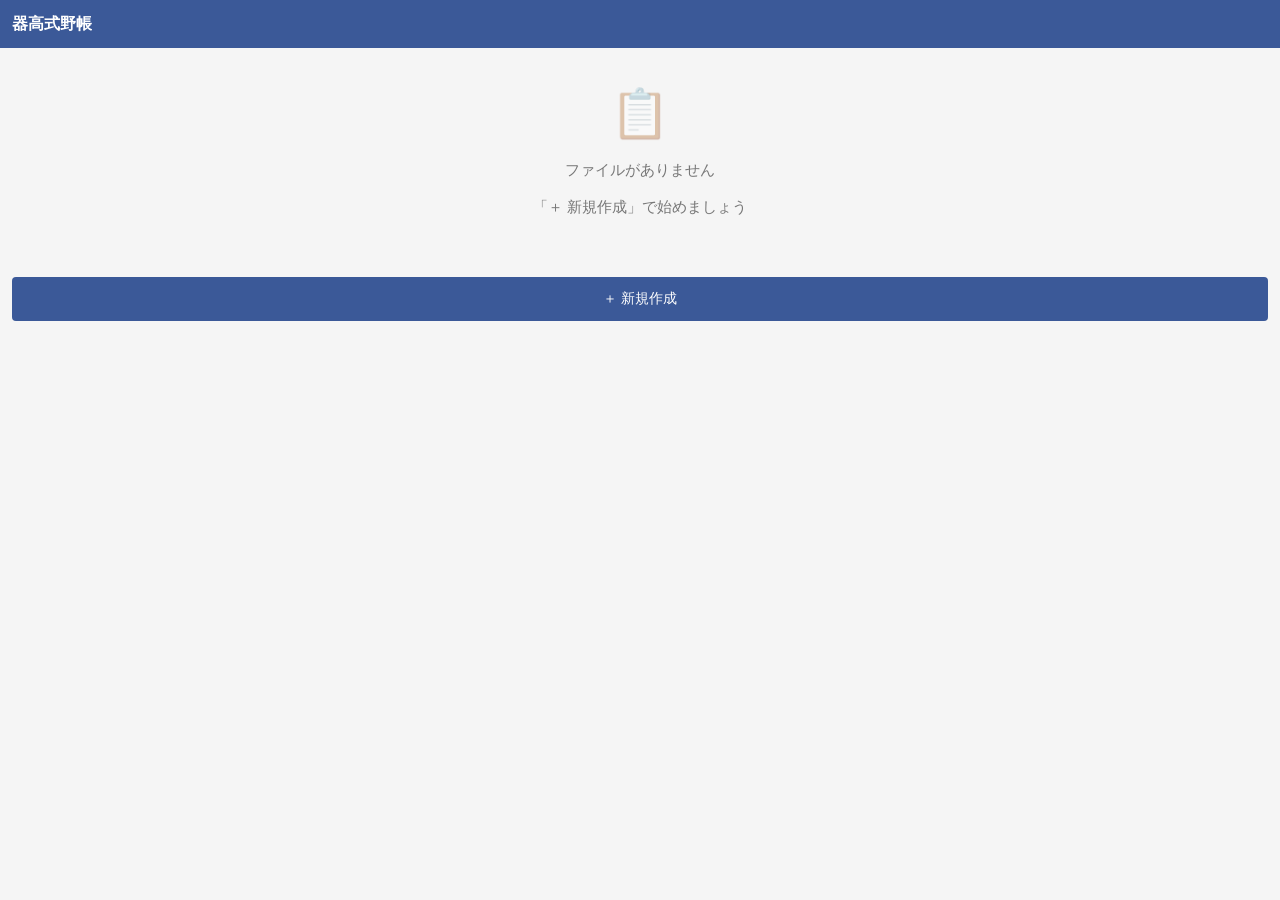
<file: index.html>
<!DOCTYPE html>
<html lang="ja">
<head>
  <meta charset="UTF-8">
  <meta name="viewport" content="width=device-width, initial-scale=1.0, user-scalable=no">
  <meta name="theme-color" content="#3b5998">
  <title>器高式野帳</title>
  <link rel="stylesheet" href="style.css">
  <link rel="manifest" href="manifest.json">
</head>
<body>

  <!-- View 1: File List -->
  <section id="view-file-list" class="view">
    <header class="app-header">
      <h1>器高式野帳</h1>
    </header>
    <div id="file-list-container"></div>
    <button id="btn-new-file" class="btn-primary btn-full">＋ 新規作成</button>
  </section>

  <!-- New File Dialog -->
  <div id="dialog-new-file" class="dialog-overlay hidden">
    <div class="dialog">
      <label for="input-file-name">現場名</label>
      <input type="text" id="input-file-name" placeholder="現場名を入力">
      <fieldset class="radio-group">
        <label><input type="radio" name="unit" value="m" checked>地盤高(m)</label>
        <label><input type="radio" name="unit" value="mm">プラマイ(mm)</label>
      </fieldset>
      <div class="dialog-actions">
        <button id="btn-dialog-cancel" class="btn-secondary">キャンセル</button>
        <button id="btn-dialog-confirm" class="btn-primary">作成</button>
      </div>
    </div>
  </div>

  <!-- View 2: Editor -->
  <section id="view-editor" class="view hidden">
    <header class="app-header">
      <button id="btn-back" class="btn-icon" aria-label="戻る">←</button>
      <span id="editor-title"></span>
      <button id="btn-clear" class="btn-secondary">クリア</button>
      <button id="btn-save" class="btn-primary">保存</button>
    </header>
    <div class="mode-toggle">
      <button id="btn-toggle-ih" class="btn-mode">IH</button>
    </div>
    <div class="table-wrapper">
      <table id="field-table">
        <thead>
          <tr>
            <th class="sticky-col">測点</th>
            <th>BS<br><small>後視</small></th>
            <th id="th-ih" class="computed">IH<br><small>器械高</small></th>
            <th>FS<br><small>前視</small></th>
            <th>GH<br><small>地盤高</small></th>
            <th>FH<br><small>設計値</small></th>
            <th class="computed">Diff<br><small>差</small></th>
          </tr>
        </thead>
        <tbody id="table-body"></tbody>
      </table>
    </div>
    <button id="btn-add-row" class="btn-primary btn-full">＋ 行を追加</button>
  </section>

  <!-- Custom Keypad -->
  <div id="keypad-overlay" class="keypad-overlay hidden">
    <div class="keypad">
      <div class="keypad-header">
        <button id="btn-sign" class="btn-sign">＋／－</button>
        <span id="keypad-display" class="keypad-display"></span>
        <button id="btn-done" class="btn-done">完了</button>
      </div>
      <div class="keypad-grid">
        <button class="keypad-key" data-key="7">7</button>
        <button class="keypad-key" data-key="8">8</button>
        <button class="keypad-key" data-key="9">9</button>
        <button class="keypad-key" data-key="4">4</button>
        <button class="keypad-key" data-key="5">5</button>
        <button class="keypad-key" data-key="6">6</button>
        <button class="keypad-key" data-key="1">1</button>
        <button class="keypad-key" data-key="2">2</button>
        <button class="keypad-key" data-key="3">3</button>
        <button class="keypad-key" data-key=".">.</button>
        <button class="keypad-key" data-key="0">0</button>
        <button class="keypad-key" data-key="⌫">⌫</button>
      </div>
    </div>
  </div>

  <!-- Toast -->
  <div id="toast" class="toast hidden"></div>

  <!-- Scripts -->
  <script src="calc.js"></script>
  <script src="storage.js"></script>
  <script src="keypad.js"></script>
  <script src="app.js"></script>
  <script>
    if ("serviceWorker" in navigator) {
      navigator.serviceWorker.register("./sw.js");
    }
  </script>

</body>
</html>
</file>
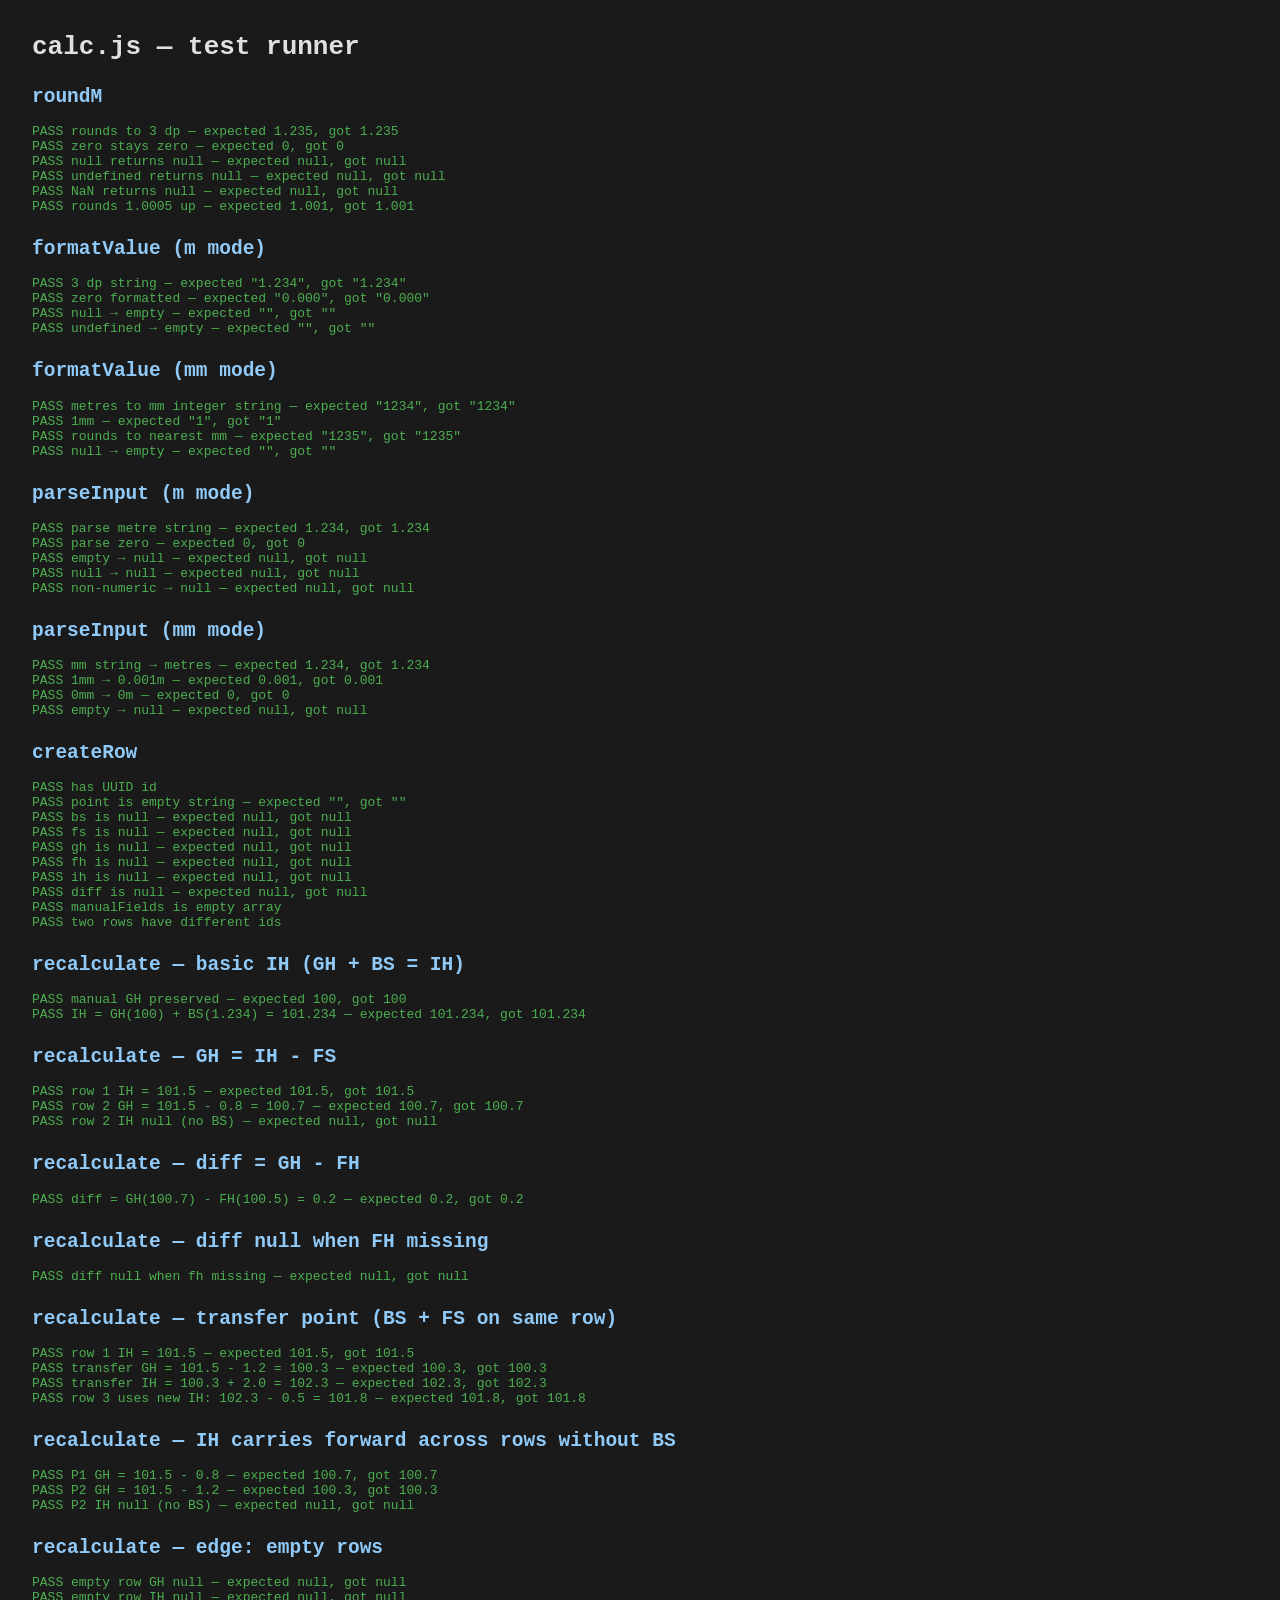
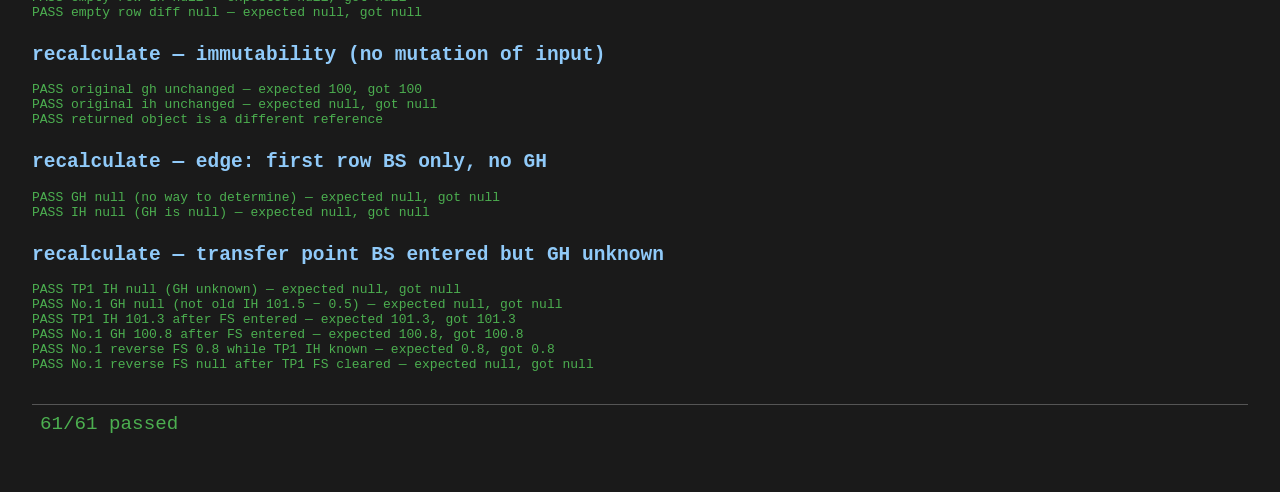
<file: calc.test.html>
<!DOCTYPE html>
<html lang="ja">
<head>
<meta charset="UTF-8">
<title>calc.js tests</title>
<style>
  body { font-family: monospace; margin: 2rem; background: #1a1a1a; color: #e0e0e0; }
  .pass { color: #4caf50; }
  .fail { color: #f44336; font-weight: bold; }
  h2 { color: #90caf9; margin-top: 1.5rem; }
  #summary { margin-top: 2rem; font-size: 1.2rem; padding: 0.5rem; border-top: 1px solid #555; }
</style>
</head>
<body>
<h1>calc.js &mdash; test runner</h1>
<div id="log"></div>
<div id="summary"></div>

<script src="calc.js"></script>
<script type="module">
// calc.js is a classic script (see index.html); its functions are globals.

const log = document.getElementById("log");
const summaryEl = document.getElementById("summary");
let passed = 0;
let failed = 0;
let currentGroup = "";

function group(name) {
  currentGroup = name;
  const h = document.createElement("h2");
  h.textContent = name;
  log.appendChild(h);
}

function assert(condition, label) {
  const div = document.createElement("div");
  if (condition) {
    passed++;
    div.className = "pass";
    div.textContent = `  PASS  ${label}`;
  } else {
    failed++;
    div.className = "fail";
    div.textContent = `  FAIL  ${label}`;
    console.error(`FAIL [${currentGroup}]: ${label}`);
  }
  log.appendChild(div);
}

function eq(a, b, label) {
  assert(a === b, `${label} — expected ${JSON.stringify(b)}, got ${JSON.stringify(a)}`);
}

// ── roundM ──────────────────────────────────────────
group("roundM");
eq(roundM(1.23456), 1.235, "rounds to 3 dp");
eq(roundM(0), 0, "zero stays zero");
eq(roundM(null), null, "null returns null");
eq(roundM(undefined), null, "undefined returns null");
eq(roundM(NaN), null, "NaN returns null");
eq(roundM(1.0005), 1.001, "rounds 1.0005 up");

// ── formatValue ─────────────────────────────────────
group("formatValue (m mode)");
eq(formatValue(1.234, "m"), "1.234", "3 dp string");
eq(formatValue(0, "m"), "0.000", "zero formatted");
eq(formatValue(null, "m"), "", "null → empty");
eq(formatValue(undefined, "m"), "", "undefined → empty");

group("formatValue (mm mode)");
eq(formatValue(1.234, "mm"), "1234", "metres to mm integer string");
eq(formatValue(0.001, "mm"), "1", "1mm");
eq(formatValue(1.2345, "mm"), "1235", "rounds to nearest mm");
eq(formatValue(null, "mm"), "", "null → empty");

// ── parseInput ──────────────────────────────────────
group("parseInput (m mode)");
eq(parseInput("1.234", "m"), 1.234, "parse metre string");
eq(parseInput("0", "m"), 0, "parse zero");
eq(parseInput("", "m"), null, "empty → null");
eq(parseInput(null, "m"), null, "null → null");
eq(parseInput("abc", "m"), null, "non-numeric → null");

group("parseInput (mm mode)");
eq(parseInput("1234", "mm"), 1.234, "mm string → metres");
eq(parseInput("1", "mm"), 0.001, "1mm → 0.001m");
eq(parseInput("0", "mm"), 0, "0mm → 0m");
eq(parseInput("", "mm"), null, "empty → null");

// ── createRow ───────────────────────────────────────
group("createRow");
{
  const r = createRow();
  assert(typeof r.id === "string" && r.id.length > 0, "has UUID id");
  eq(r.point, "", "point is empty string");
  eq(r.bs, null, "bs is null");
  eq(r.fs, null, "fs is null");
  eq(r.gh, null, "gh is null");
  eq(r.fh, null, "fh is null");
  eq(r.ih, null, "ih is null");
  eq(r.diff, null, "diff is null");
  assert(Array.isArray(r.manualFields) && r.manualFields.length === 0, "manualFields is empty array");

  const r2 = createRow();
  assert(r.id !== r2.id, "two rows have different ids");
}

// ── recalculate: basic IH ───────────────────────────
group("recalculate — basic IH (GH + BS = IH)");
{
  // First row: known GH (manual), BS entered → IH = GH + BS
  const rows = [
    { id: "1", point: "BM1", bs: 1.234, fs: null, gh: 100.0, fh: null, ih: null, diff: null, manualFields: ["gh"] },
  ];
  const res = recalculate(rows);
  eq(res[0].gh, 100.0, "manual GH preserved");
  eq(res[0].ih, 101.234, "IH = GH(100) + BS(1.234) = 101.234");
}

// ── recalculate: GH from IH - FS ───────────────────
group("recalculate — GH = IH - FS");
{
  const rows = [
    { id: "1", point: "BM1", bs: 1.5, fs: null, gh: 100.0, fh: null, ih: null, diff: null, manualFields: ["gh"] },
    { id: "2", point: "P1",  bs: null, fs: 0.8, gh: null, fh: null, ih: null, diff: null, manualFields: [] },
  ];
  const res = recalculate(rows);
  // Row 1: IH = 100 + 1.5 = 101.5
  eq(res[0].ih, 101.5, "row 1 IH = 101.5");
  // Row 2: GH = IH(101.5) - FS(0.8) = 100.7
  eq(res[1].gh, 100.7, "row 2 GH = 101.5 - 0.8 = 100.7");
  eq(res[1].ih, null, "row 2 IH null (no BS)");
}

// ── recalculate: diff = GH - FH ────────────────────
group("recalculate — diff = GH - FH");
{
  const rows = [
    { id: "1", point: "BM1", bs: 1.5, fs: null, gh: 100.0, fh: null, ih: null, diff: null, manualFields: ["gh"] },
    { id: "2", point: "P1",  bs: null, fs: 0.8, gh: null, fh: 100.5, ih: null, diff: null, manualFields: [] },
  ];
  const res = recalculate(rows);
  // Row 2: GH = 101.5 - 0.8 = 100.7, diff = 100.7 - 100.5 = 0.2
  eq(res[1].diff, 0.2, "diff = GH(100.7) - FH(100.5) = 0.2");
}

// ── recalculate: diff null when FH missing ──────────
group("recalculate — diff null when FH missing");
{
  const rows = [
    { id: "1", point: "BM1", bs: 1.5, fs: null, gh: 100.0, fh: null, ih: null, diff: null, manualFields: ["gh"] },
    { id: "2", point: "P1",  bs: null, fs: 0.8, gh: null, fh: null, ih: null, diff: null, manualFields: [] },
  ];
  const res = recalculate(rows);
  eq(res[1].diff, null, "diff null when fh missing");
}

// ── recalculate: transfer point (BS + FS same row) ──
group("recalculate — transfer point (BS + FS on same row)");
{
  // Row 1: setup with known GH
  // Row 2: transfer — FS to close old setup, BS to open new setup
  const rows = [
    { id: "1", point: "BM1", bs: 1.5, fs: null, gh: 100.0, fh: null, ih: null, diff: null, manualFields: ["gh"] },
    { id: "2", point: "TP1", bs: 2.0, fs: 1.2, gh: null, fh: null, ih: null, diff: null, manualFields: [] },
    { id: "3", point: "P2",  bs: null, fs: 0.5, gh: null, fh: null, ih: null, diff: null, manualFields: [] },
  ];
  const res = recalculate(rows);
  // Row 1: IH = 100 + 1.5 = 101.5
  eq(res[0].ih, 101.5, "row 1 IH = 101.5");
  // Row 2: GH = old IH(101.5) - FS(1.2) = 100.3, then IH = GH(100.3) + BS(2.0) = 102.3
  eq(res[1].gh, 100.3, "transfer GH = 101.5 - 1.2 = 100.3");
  eq(res[1].ih, 102.3, "transfer IH = 100.3 + 2.0 = 102.3");
  // Row 3: GH = new IH(102.3) - FS(0.5) = 101.8
  eq(res[2].gh, 101.8, "row 3 uses new IH: 102.3 - 0.5 = 101.8");
}

// ── recalculate: IH carries forward ─────────────────
group("recalculate — IH carries forward across rows without BS");
{
  const rows = [
    { id: "1", point: "BM1", bs: 1.5, fs: null, gh: 100.0, fh: null, ih: null, diff: null, manualFields: ["gh"] },
    { id: "2", point: "P1",  bs: null, fs: 0.8, gh: null, fh: null, ih: null, diff: null, manualFields: [] },
    { id: "3", point: "P2",  bs: null, fs: 1.2, gh: null, fh: null, ih: null, diff: null, manualFields: [] },
  ];
  const res = recalculate(rows);
  // IH from row 1 = 101.5 carries to row 2 and row 3
  eq(res[1].gh, 100.7, "P1 GH = 101.5 - 0.8");
  eq(res[2].gh, 100.3, "P2 GH = 101.5 - 1.2");
  eq(res[2].ih, null, "P2 IH null (no BS)");
}

// ── recalculate: empty rows / all nulls ─────────────
group("recalculate — edge: empty rows");
{
  const rows = [
    { id: "1", point: "", bs: null, fs: null, gh: null, fh: null, ih: null, diff: null, manualFields: [] },
  ];
  const res = recalculate(rows);
  eq(res[0].gh, null, "empty row GH null");
  eq(res[0].ih, null, "empty row IH null");
  eq(res[0].diff, null, "empty row diff null");
}

// ── recalculate: immutability ───────────────────────
group("recalculate — immutability (no mutation of input)");
{
  const original = { id: "1", point: "BM1", bs: 1.5, fs: null, gh: 100.0, fh: null, ih: null, diff: null, manualFields: ["gh"] };
  const ghBefore = original.gh;
  const ihBefore = original.ih;
  const res = recalculate([original]);
  eq(original.gh, ghBefore, "original gh unchanged");
  eq(original.ih, ihBefore, "original ih unchanged");
  assert(res[0] !== original, "returned object is a different reference");
}

// ── recalculate: first row with BS but no GH ────────
group("recalculate — edge: first row BS only, no GH");
{
  // No manual GH, no previous IH, no FS → GH = null, IH = null
  const rows = [
    { id: "1", point: "X", bs: 1.5, fs: null, gh: null, fh: null, ih: null, diff: null, manualFields: [] },
  ];
  const res = recalculate(rows);
  eq(res[0].gh, null, "GH null (no way to determine)");
  eq(res[0].ih, null, "IH null (GH is null)");
}

// ── recalculate: transfer point without GH ──────────
group("recalculate — transfer point BS entered but GH unknown");
{
  // Row 2 is a transfer point (BS) whose FS is still empty → its GH is unknown,
  // so the instrument height after the move is unknown too. Rows below must not
  // be computed from the old IH (101.5).
  const rows = [
    { id: "1", point: "BM1", bs: 1.5, fs: null, gh: 100.0, fh: null, ih: null, diff: null, manualFields: ["gh"] },
    { id: "2", point: "TP1", bs: 1.0, fs: null, gh: null, fh: null, ih: null, diff: null, manualFields: [] },
    { id: "3", point: "No.1", bs: null, fs: 0.5, gh: null, fh: null, ih: null, diff: null, manualFields: [] },
  ];
  const res = recalculate(rows);
  eq(res[1].ih, null, "TP1 IH null (GH unknown)");
  eq(res[2].gh, null, "No.1 GH null (not old IH 101.5 − 0.5)");

  // Once TP1's FS is entered, the chain resumes: GH 100.3 → IH 101.3 → No.1 GH 100.8
  const filled = rows.map((r) => (r.id === "2" ? { ...r, fs: 1.2 } : r));
  const res2 = recalculate(filled);
  eq(res2[1].ih, 101.3, "TP1 IH 101.3 after FS entered");
  eq(res2[2].gh, 100.8, "No.1 GH 100.8 after FS entered");

  // Row 3 has a manual GH, so its FS is reverse-calculated from TP1's IH (101.3 − 100.5 = 0.8).
  // When TP1's FS is cleared that IH is unknown, so the old reverse FS must not remain.
  const withManualGh = filled.map((r) => (r.id === "3" ? { ...r, fs: null, gh: 100.5, manualFields: ["gh"] } : r));
  const res3 = recalculate(withManualGh);
  eq(res3[2].fs, 0.8, "No.1 reverse FS 0.8 while TP1 IH known");
  const cleared = res3.map((r) => (r.id === "2" ? { ...r, fs: null } : r));
  const res4 = recalculate(cleared);
  eq(res4[2].fs, null, "No.1 reverse FS null after TP1 FS cleared");
}

// ── Summary ─────────────────────────────────────────
const total = passed + failed;
summaryEl.innerHTML = `<span class="${failed === 0 ? "pass" : "fail"}">${passed}/${total} passed</span>`;
if (failed > 0) {
  summaryEl.innerHTML += ` &mdash; <span class="fail">${failed} FAILED</span>`;
}
document.title = `calc.js tests — ${passed}/${total}`;
</script>
</body>
</html>
</file>
<file: style.css>
/* ============================================
   器高式野帳 PWA — Mobile-First Stylesheet
   ============================================ */

/* --- CSS Variables --- */
:root {
  --color-primary: #3b5998;
  --color-primary-dark: #2d4373;
  --color-pink: #fce4ec;
  --color-manual-indicator: #1976d2;
  --color-diff-plus: #1565c0;
  --color-diff-minus: #c62828;
  --color-bg: #f5f5f5;
  --color-white: #ffffff;
  --color-border: #ddd;
  --color-text: #333;
  --color-text-light: #777;
  --header-height: 48px;
}

/* --- 1. Reset --- */
*,
*::before,
*::after {
  box-sizing: border-box;
  margin: 0;
  padding: 0;
}

/* --- 2. Body --- */
body {
  font-family: -apple-system, BlinkMacSystemFont, "Segoe UI", Roboto,
    "Helvetica Neue", Arial, sans-serif;
  font-size: 14px;
  line-height: 1.4;
  color: var(--color-text);
  background-color: var(--color-bg);
  overflow: hidden;
  -webkit-tap-highlight-color: transparent;
  -webkit-text-size-adjust: 100%;
}

/* --- 3. Views --- */
.view {
  display: flex;
  flex-direction: column;
  height: 100vh;
  height: 100dvh;
}

.hidden {
  display: none !important;
}

/* --- 4. Header --- */
.app-header {
  display: flex;
  align-items: center;
  justify-content: space-between;
  height: var(--header-height);
  min-height: var(--header-height);
  padding: 0 12px;
  background-color: var(--color-primary);
  color: var(--color-white);
  user-select: none;
  -webkit-user-select: none;
}

.app-header h1 {
  font-size: 16px;
  font-weight: 600;
  white-space: nowrap;
  overflow: hidden;
  text-overflow: ellipsis;
}

.app-header button {
  background: none;
  border: none;
  color: var(--color-white);
  font-size: 14px;
  padding: 8px;
  cursor: pointer;
  min-width: 44px;
  min-height: 44px;
  display: flex;
  align-items: center;
  justify-content: center;
}

/* --- 5. Mode Toggle --- */
.mode-toggle {
  display: flex;
  background-color: var(--color-primary-dark);
  border-radius: 4px;
  overflow: hidden;
}

.mode-toggle button {
  flex: 1;
  padding: 8px 16px;
  border: none;
  background: transparent;
  color: rgba(255, 255, 255, 0.7);
  font-size: 13px;
  font-weight: 500;
  cursor: pointer;
  min-height: 44px;
  transition: background-color 0.2s, color 0.2s;
  white-space: nowrap;
}

.mode-toggle button.active {
  background-color: var(--color-white);
  color: var(--color-primary);
  border-radius: 4px;
  font-weight: 600;
}

#btn-toggle-ih {
  flex: 1;
  padding: 8px 24px;
  font-size: 13px;
  letter-spacing: 2px;
}

#btn-toggle-ih:not(.active) {
  opacity: 0.5;
}

/* --- 6. Table --- */
.table-wrapper {
  flex: 1;
  overflow: auto;
  -webkit-overflow-scrolling: touch;
  position: relative;
}

table {
  width: 100%;
  border-collapse: collapse;
  min-width: 600px;
  table-layout: fixed;
}

th,
td {
  border: 1px solid var(--color-border);
  text-align: center;
  vertical-align: middle;
  min-height: 44px;
  height: 44px;
  min-width: 70px;
  padding: 4px;
  font-size: 13px;
}

th {
  background-color: var(--color-primary);
  color: var(--color-white);
  font-weight: 600;
  font-size: 12px;
  position: sticky;
  top: 0;
  z-index: 2;
  white-space: nowrap;
}

.sticky-col {
  position: sticky;
  left: 0;
  z-index: 3;
  background-color: var(--color-white);
}

th.sticky-col {
  z-index: 4;
}

.point-cell {
  display: flex;
  align-items: center;
  height: 100%;
}

.row-menu-btn {
  flex: 0 0 auto;
  width: 24px;
  height: 100%;
  min-height: 44px;
  border: none;
  background: none;
  font-size: 16px;
  color: var(--color-text-light);
  cursor: pointer;
  padding: 0;
  line-height: 44px;
}

.row-menu-btn:active {
  background: rgba(0,0,0,0.05);
}

.point-cell .cell-input {
  flex: 1;
  min-width: 0;
}

.computed {
  background-color: var(--color-pink);
}

.cell-input {
  width: 100%;
  height: 100%;
  border: none;
  background: transparent;
  text-align: center;
  font-size: 13px;
  font-family: inherit;
  color: var(--color-text);
  cursor: pointer;
  padding: 4px;
  min-height: 36px;
  outline: none;
}

.cell-input:focus {
  background-color: rgba(59, 89, 152, 0.05);
}

.cell-input.manual {
  border-bottom: 2px solid var(--color-manual-indicator);
}

/* (Insert zones removed — row context menu used instead) */

/* Insert menu popup */
.insert-menu {
  z-index: 150;
  background: var(--color-white);
  border-radius: 8px;
  box-shadow: 0 4px 16px rgba(0,0,0,0.2);
  overflow: hidden;
  min-width: 160px;
}
.insert-menu button {
  display: block;
  width: 100%;
  padding: 14px 16px;
  border: none;
  background: none;
  font-size: 15px;
  text-align: left;
  cursor: pointer;
  color: var(--color-text);
}
.insert-menu button:active {
  background: var(--color-bg);
}
.insert-menu button + button {
  border-top: 1px solid var(--color-border);
}

/* Diff indicators */
.diff-plus {
  color: var(--color-diff-plus);
  font-weight: 700;
}

.diff-minus {
  color: var(--color-diff-minus);
  font-weight: 700;
}

/* --- 7. Buttons --- */
.btn-primary {
  display: inline-flex;
  align-items: center;
  justify-content: center;
  padding: 10px 20px;
  background-color: var(--color-primary);
  color: var(--color-white);
  border: none;
  border-radius: 4px;
  font-size: 14px;
  font-weight: 500;
  cursor: pointer;
  min-height: 44px;
  transition: background-color 0.2s;
}

.btn-primary:active {
  background-color: var(--color-primary-dark);
}

.btn-secondary {
  display: inline-flex;
  align-items: center;
  justify-content: center;
  padding: 10px 20px;
  background-color: #e0e0e0;
  color: var(--color-text);
  border: none;
  border-radius: 4px;
  font-size: 14px;
  font-weight: 500;
  cursor: pointer;
  min-height: 44px;
  transition: background-color 0.2s;
}

.btn-secondary:active {
  background-color: #bdbdbd;
}

.btn-full {
  display: flex;
  align-items: center;
  justify-content: center;
  width: calc(100% - 24px);
  margin: 12px;
  padding: 12px;
  border-radius: 4px;
  font-size: 14px;
  font-weight: 500;
  cursor: pointer;
  min-height: 44px;
  border: none;
}

/* --- 8. File List --- */
.file-card {
  display: flex;
  align-items: center;
  justify-content: space-between;
  padding: 12px 16px;
  margin: 8px 12px;
  background-color: var(--color-white);
  border-radius: 8px;
  box-shadow: 0 1px 3px rgba(0, 0, 0, 0.1);
  min-height: 44px;
  cursor: pointer;
  transition: box-shadow 0.2s;
}

.file-card:active {
  box-shadow: 0 1px 2px rgba(0, 0, 0, 0.15);
}

.file-card-info {
  flex: 1;
  min-width: 0;
}

.file-card-info h3 {
  font-size: 14px;
  font-weight: 600;
  white-space: nowrap;
  overflow: hidden;
  text-overflow: ellipsis;
}

.file-card-info p {
  font-size: 12px;
  color: var(--color-text-light);
  margin-top: 2px;
}

.file-actions {
  display: flex;
  gap: 8px;
  margin-left: 8px;
  flex-shrink: 0;
}

.file-actions button {
  padding: 6px 10px;
  border: 1px solid var(--color-border);
  background-color: var(--color-white);
  border-radius: 4px;
  font-size: 12px;
  cursor: pointer;
  min-width: 44px;
  min-height: 44px;
  display: flex;
  align-items: center;
  justify-content: center;
}

.btn-delete {
  color: #c62828 !important;
  border-color: #ef9a9a !important;
}

.btn-delete:active {
  background-color: #ffebee !important;
}

/* --- 9. Dialog --- */
.dialog-overlay {
  position: fixed;
  inset: 0;
  display: flex;
  align-items: center;
  justify-content: center;
  background-color: rgba(0, 0, 0, 0.5);
  z-index: 100;
  padding: 16px;
}

.dialog {
  background-color: var(--color-white);
  border-radius: 12px;
  padding: 24px;
  width: 100%;
  max-width: 360px;
  box-shadow: 0 4px 24px rgba(0, 0, 0, 0.2);
}

.dialog h2 {
  font-size: 18px;
  font-weight: 600;
  margin-bottom: 16px;
}

.dialog input[type="text"],
.dialog input[type="number"],
.dialog select {
  width: 100%;
  padding: 10px 12px;
  border: 1px solid var(--color-border);
  border-radius: 4px;
  font-size: 14px;
  margin-bottom: 12px;
  min-height: 44px;
}

.dialog-actions {
  display: flex;
  gap: 8px;
  justify-content: flex-end;
  margin-top: 16px;
}

/* --- 10. Keypad --- */
@keyframes slideUp {
  from {
    transform: translateY(100%);
  }
  to {
    transform: translateY(0);
  }
}

.keypad-overlay {
  position: fixed;
  inset: 0;
  display: flex;
  align-items: flex-end;
  z-index: 200;
  background-color: rgba(0, 0, 0, 0.3);
}

.keypad {
  width: 100%;
  background-color: var(--color-bg);
  border-radius: 12px 12px 0 0;
  overflow: hidden;
  /* Lift the bottom row off the iPhone home indicator (same as the GAS version) */
  padding-bottom: max(50px, calc(env(safe-area-inset-bottom) + 16px));
  animation: slideUp 0.25s ease-out;
}

.keypad-header {
  display: flex;
  align-items: center;
  justify-content: space-between;
  padding: 10px 16px;
  background-color: var(--color-primary);
  color: var(--color-white);
  font-size: 14px;
  min-height: 44px;
}

.keypad-header button {
  background: none;
  border: none;
  color: var(--color-white);
  font-size: 14px;
  padding: 8px;
  cursor: pointer;
  min-width: 44px;
  min-height: 44px;
}

.keypad-display {
  flex: 1;
  padding: 4px 12px;
  font-size: 22px;
  font-weight: 600;
  text-align: center;
  color: var(--color-white);
  background: transparent;
  min-height: auto;
  line-height: 1.2;
}

.keypad-grid {
  display: grid;
  grid-template-columns: repeat(3, 1fr);
  gap: 1px;
  background-color: var(--color-border);
}

.keypad-key {
  display: flex;
  align-items: center;
  justify-content: center;
  padding: 16px;
  background-color: var(--color-white);
  border: none;
  font-size: 20px;
  font-weight: 500;
  cursor: pointer;
  min-height: 52px;
  user-select: none;
  -webkit-user-select: none;
  transition: background-color 0.1s;
}

.keypad-key:active {
  background-color: #e8e8e8;
}

.keypad-key--action {
  background-color: var(--color-primary);
  color: var(--color-white);
}

.keypad-key--action:active {
  background-color: var(--color-primary-dark);
}

.keypad-key--danger {
  color: #c62828;
}

/* --- 11. Toast --- */
.toast {
  position: fixed;
  bottom: 24px;
  left: 50%;
  transform: translateX(-50%);
  display: flex;
  align-items: center;
  gap: 12px;
  padding: 12px 20px;
  background-color: #323232;
  color: var(--color-white);
  border-radius: 8px;
  font-size: 14px;
  z-index: 300;
  box-shadow: 0 4px 12px rgba(0, 0, 0, 0.3);
  max-width: calc(100vw - 32px);
  white-space: nowrap;
}

.toast-undo {
  background: none;
  border: none;
  color: var(--color-diff-plus);
  font-size: 14px;
  font-weight: 600;
  cursor: pointer;
  padding: 4px 8px;
  min-width: 44px;
  min-height: 44px;
  display: flex;
  align-items: center;
  justify-content: center;
}

/* --- 12. Empty State --- */
.empty-state {
  display: flex;
  flex-direction: column;
  align-items: center;
  justify-content: center;
  flex: 1;
  padding: 32px;
  text-align: center;
  color: var(--color-text-light);
}

.empty-state p {
  font-size: 15px;
  margin-bottom: 16px;
}

.empty-state .empty-icon {
  font-size: 48px;
  margin-bottom: 12px;
  opacity: 0.4;
}

/* --- Utility --- */
.sr-only {
  position: absolute;
  width: 1px;
  height: 1px;
  padding: 0;
  margin: -1px;
  overflow: hidden;
  clip: rect(0, 0, 0, 0);
  white-space: nowrap;
  border-width: 0;
}
</file>
